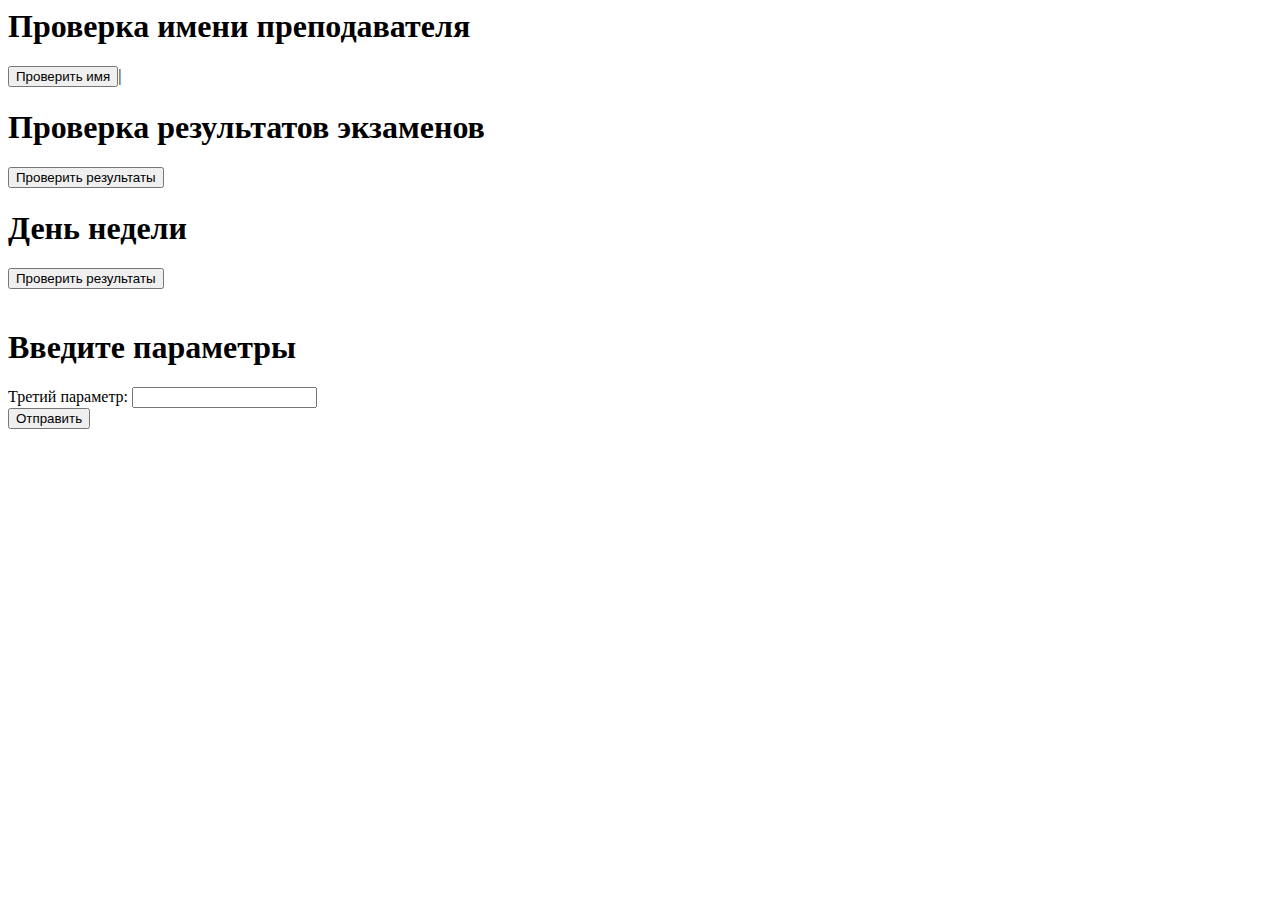
<file: JS/Лаба 1/index.html>
<html lang="ru">
<head>
    <meta charset="UTF-8">
    <meta name="viewport" content="width=device-width, initial-scale=1.0">
    <script src = "LAB1_SIAP_HTML.js"></script>
</head>
<body>
    <h1>Проверка имени преподавателя</h1>
    <button onclick="checkTeacherName()">Проверить имя</button>|
    <h1>Проверка результатов экзаменов</h1>
    <button onclick="checkExams()">Проверить результаты</button>
    <h1>День недели</h1>
    <button onclick="getDayOfWeekArray()">Проверить результаты</button>
    <br><br>
    <h1>Введите параметры</h1>
    <form id="paramForm">
        <label for="param3">Третий параметр:</label>
        <input type="text" id="param3" name="param3" required>
        <br>
        <button type="submit">Отправить</button>
    </form>
    <p id="result"></p>
</body>
</html>
</file>
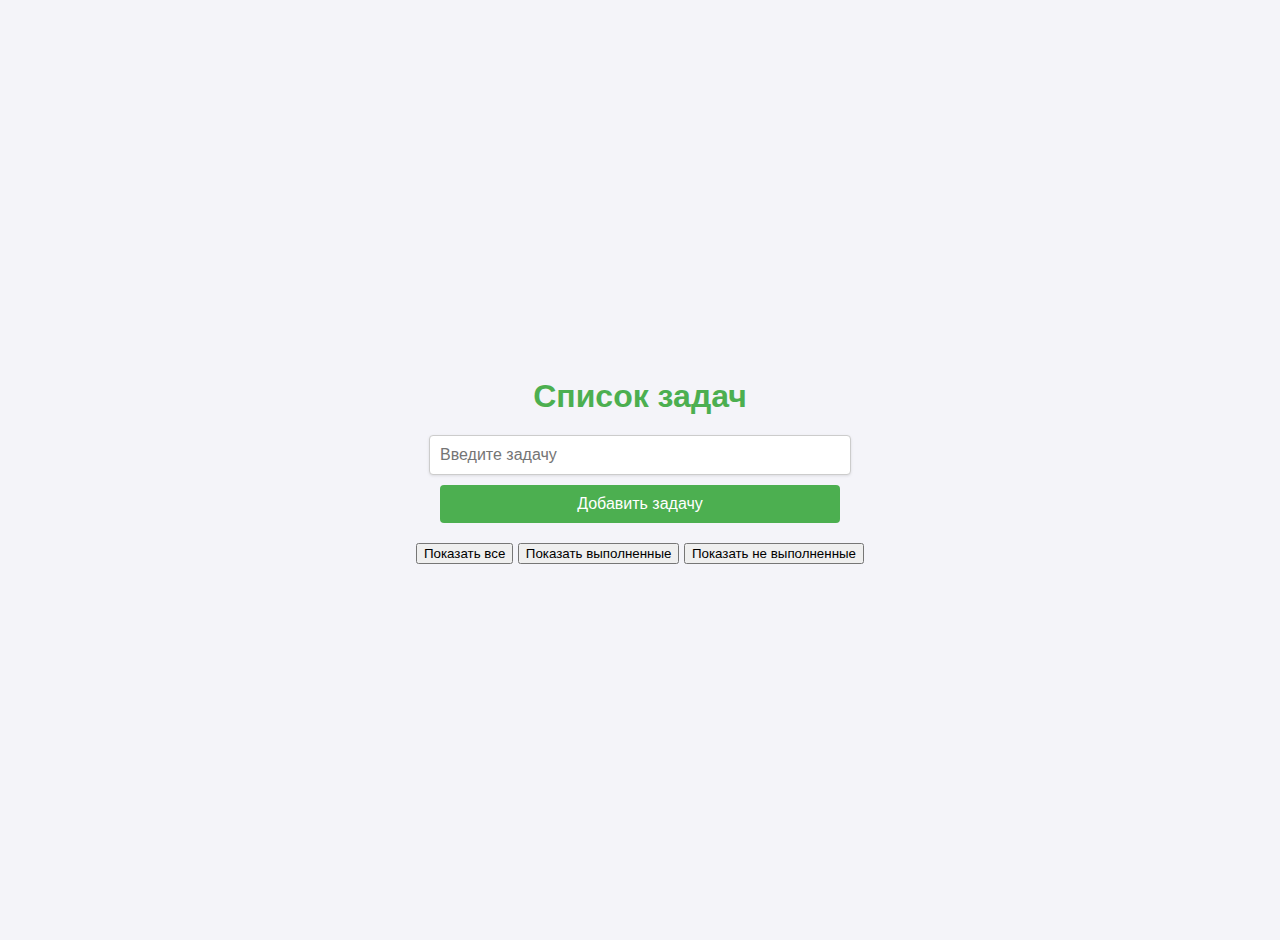
<file: JS/Лаба 13/Index.html>
<!DOCTYPE html>
<html lang="ru">
<head>
    <meta charset="UTF-8">
    <meta name="viewport" content="width=device-width, initial-scale=1.0">
    <title>Todolist</title>
    <style>
        /* Основные стили для страницы */
        body {
            font-family: Arial, sans-serif;
            background-color: #f4f4f9;
            color: #333;
            padding: 20px;
            display: flex;
            justify-content: center;
            align-items: center;
            min-height: 100vh;
            flex-direction: column; /* Вертикальное выравнивание */
            margin: 0;
        }

        h1 {
            text-align: center;
            font-size: 2rem;
            margin-bottom: 20px;
            color: #4CAF50;
        }

        /* Контейнер для ввода задачи и кнопки */
        #task-input {
            width: 100%;
            max-width: 400px;
            padding: 10px;
            font-size: 1rem;
            margin: 0 auto 10px;
            display: block;
            border: 1px solid #ccc;
            border-radius: 4px;
            box-shadow: 0 1px 3px rgba(0, 0, 0, 0.1);
        }

        #add-button {
            width: 100%;
            max-width: 400px;
            padding: 10px;
            font-size: 1rem;
            background-color: #4CAF50;
            color: white;
            border: none;
            border-radius: 4px;
            cursor: pointer;
            transition: background-color 0.3s ease;
            margin-bottom: 20px;
        }

        #add-button:hover {
            background-color: #45a049;
        }

        /* Контейнер для фильтров и списка задач */
        #filters-container {
            text-align: center;
            margin-bottom: 20px;
        }

        #task-list-container {
            width: 100%;
            max-width: 500px;
            margin: 0 auto;
        }

        .task-item {
            display: flex;
            align-items: center;
            justify-content: space-between;
            padding: 10px;
            background-color: #fff;
            margin-bottom: 10px;
            border-radius: 4px;
            box-shadow: 0 1px 3px rgba(0, 0, 0, 0.1);
        }

        .task-item input[type="checkbox"] {
            margin-right: 10px;
        }

        .task-item button {
            background-color: #f44336;
            color: white;
            border: none;
            padding: 5px 10px;
            font-size: 1rem;
            cursor: pointer;
            border-radius: 4px;
            transition: background-color 0.3s ease;
        }

        .task-item button:hover {
            background-color: #d32f2f;
        }

        .task-item button.edit-btn {
            background-color: #4CAF50;
        }

        .task-item button.edit-btn:hover {
            background-color: #45a049;
        }

    </style>
</head>
<body>

    <h1>Список задач</h1>

    <input type="text" id="task-input" placeholder="Введите задачу" />
    <button id="add-button">Добавить задачу</button>

    <div id="filters-container">
        <button id="show-all">Показать все</button>
        <button id="show-completed">Показать выполненные</button>
        <button id="show-pending">Показать не выполненные</button>
    </div>

    <div id="task-list-container"></div>

    <script>
        class Task {
            static id_value = 1;
            constructor(name_task, ready) {
                this.id = Task.id_value;
                Task.id_value++;
                this.name_task = name_task;
                this.ready = ready || "не выполнено"; // Если статус не передан, ставим "не выполнено"
            }

            get name_task_getter() {
                return this.name_task;
            }

            get ready_getter() {
                return this.ready;
            }

            set name_task_setter(value) {
                this.name_task = value;
            }

            set ready_setter(value) {
                if (value === "выполнено" || value === "не выполнено") {
                    this.ready = value;
                } else {
                    throw new Error("Не корректный статус задачи");
                }
            }
        }

        class Todolist {
            constructor(listName) {
                this.listName = listName;
                this.tasks = [];
            }

            addTask(task) {
                if (task instanceof Task) {
                    this.tasks.push(task);
                } else {
                    throw new Error("Можно добавлять только объекты класса Task");
                }
            }

            filterTasksByStatus(status) {
                if (status !== "выполнено" && status !== "не выполнено") {
                    throw new Error("Некорректный статус для фильтрации");
                }
                return this.tasks.filter((task) => task.ready === status);
            }

            removeTask(taskId) {
                this.tasks = this.tasks.filter(task => task.id !== taskId);
            }

            toggleTaskStatus(taskId) {
                const task = this.tasks.find(task => task.id === taskId);
                if (task) {
                    task.ready = task.ready === "выполнено" ? "не выполнено" : "выполнено";
                }
            }
        }

        const todolist = new Todolist("Мой список задач");
        const taskInput = document.getElementById('task-input');
        const addButton = document.getElementById('add-button');
        const taskListContainer = document.getElementById('task-list-container');

        // Функция для отображения списка задач
        function displayTasks() {
            taskListContainer.innerHTML = "";
            todolist.tasks.forEach(task => {
                const taskElement = document.createElement("div");
                taskElement.classList.add("task-item");

                const taskCheckbox = document.createElement("input");
                taskCheckbox.type = "checkbox";
                taskCheckbox.checked = task.ready === "выполнено";
                taskCheckbox.addEventListener("change", () => {
                    todolist.toggleTaskStatus(task.id);
                    displayTasks();
                });

                const taskName = document.createElement("span");
                taskName.textContent = task.name_task + task.id;

                const editButton = document.createElement("button");
                editButton.classList.add("edit-btn");
                editButton.textContent = "Редактировать";
                editButton.addEventListener("click", () => {
                    const newName = prompt("Измените название задачи:", task.name_task);
                    if (newName) {
                        task.name_task_setter = newName;
                        displayTasks();
                    }
                });

                const deleteButton = document.createElement("button");
                deleteButton.textContent = "Удалить";
                deleteButton.addEventListener("click", () => {
                    todolist.removeTask(task.id);
                    displayTasks();
                });

                taskElement.appendChild(taskCheckbox);
                taskElement.appendChild(taskName);
                taskElement.appendChild(editButton);
                taskElement.appendChild(deleteButton);
                taskListContainer.appendChild(taskElement);
            });
        }

        addButton.addEventListener("click", () => {
            const taskName = taskInput.value.trim();
            if (taskName) {
                const newTask = new Task(taskName);
                todolist.addTask(newTask);
                taskInput.value = "";
                displayTasks();
            }
        });

        // Фильтрация задач
        document.getElementById('show-all').addEventListener('click', () => {
            displayTasks();
        });

        document.getElementById('show-completed').addEventListener('click', () => {
            const completedTasks = todolist.filterTasksByStatus("выполнено");
            taskListContainer.innerHTML = "";
            completedTasks.forEach(task => {
                const taskElement = document.createElement("div");
                taskElement.classList.add("task-item");
                taskElement.textContent = task.name_task;
                taskListContainer.appendChild(taskElement);
            });
        });

        document.getElementById('show-pending').addEventListener('click', () => {
            const pendingTasks = todolist.filterTasksByStatus("не выполнено");
            taskListContainer.innerHTML = "";
            pendingTasks.forEach(task => {
                const taskElement = document.createElement("div");
                taskElement.classList.add("task-item");
                taskElement.textContent = task.name_task;
                taskListContainer.appendChild(taskElement);
            });
        });
    </script>

</body>
</html>
</file>
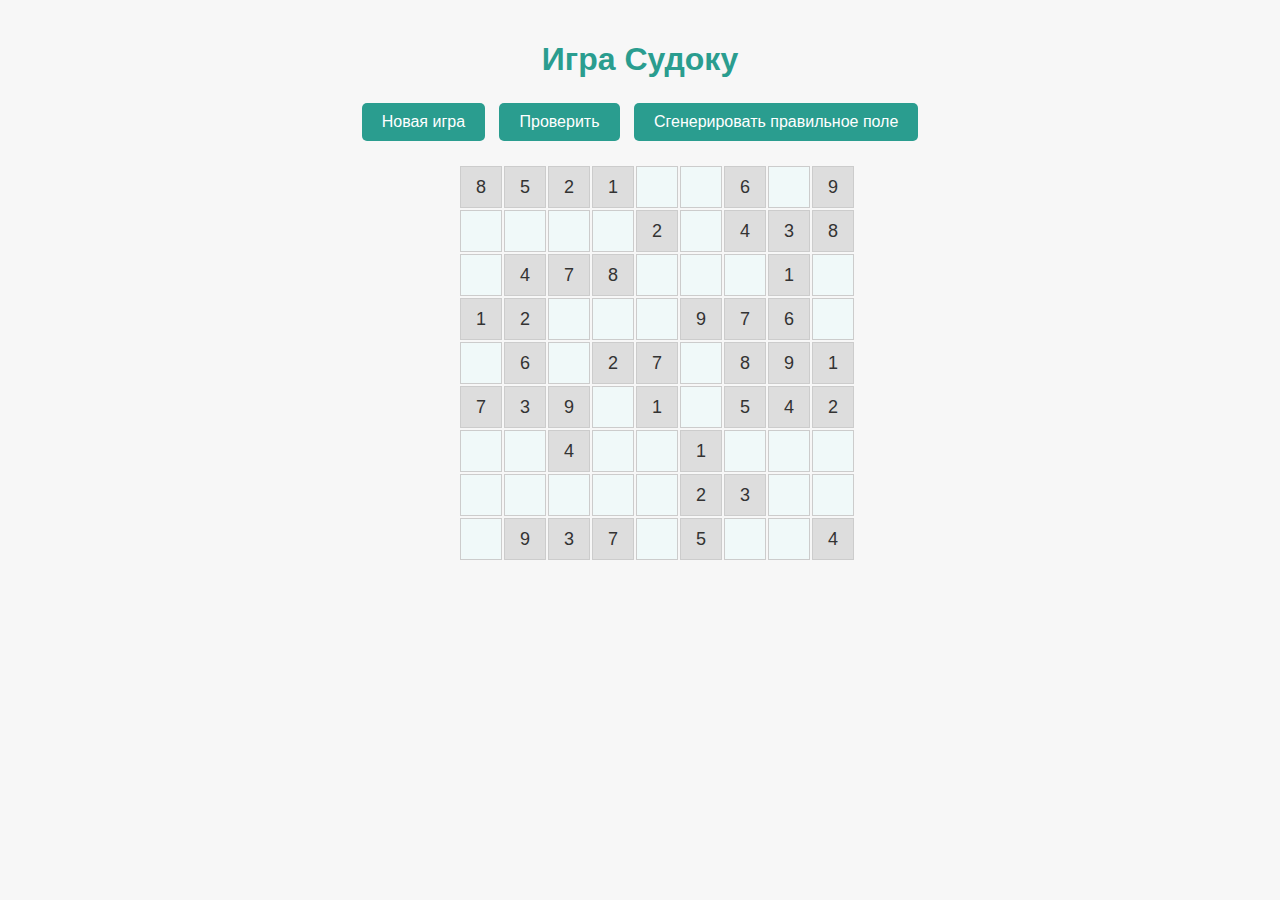
<file: JS/Лаба 14/Index.html>
<!DOCTYPE html>
<html lang="ru">
<head>
  <meta charset="UTF-8">
  <meta name="viewport" content="width=device-width, initial-scale=1.0">
  <title>Игра Судоку</title>
  <link rel="stylesheet" href="style.css">
</head>
<body>
  <h1>Игра Судоку</h1>
  <div id="controls">
    <button id="newGameButton">Новая игра</button>
    <button id="checkButton">Проверить</button> 
    <button id="generateFullBoardButton">Сгенерировать правильное поле</button>
  </div>
  <div id="gameContainer"></div>
  <p id="message"></p>

  <script src="script.js"></script>
</body>
</html>
</file>
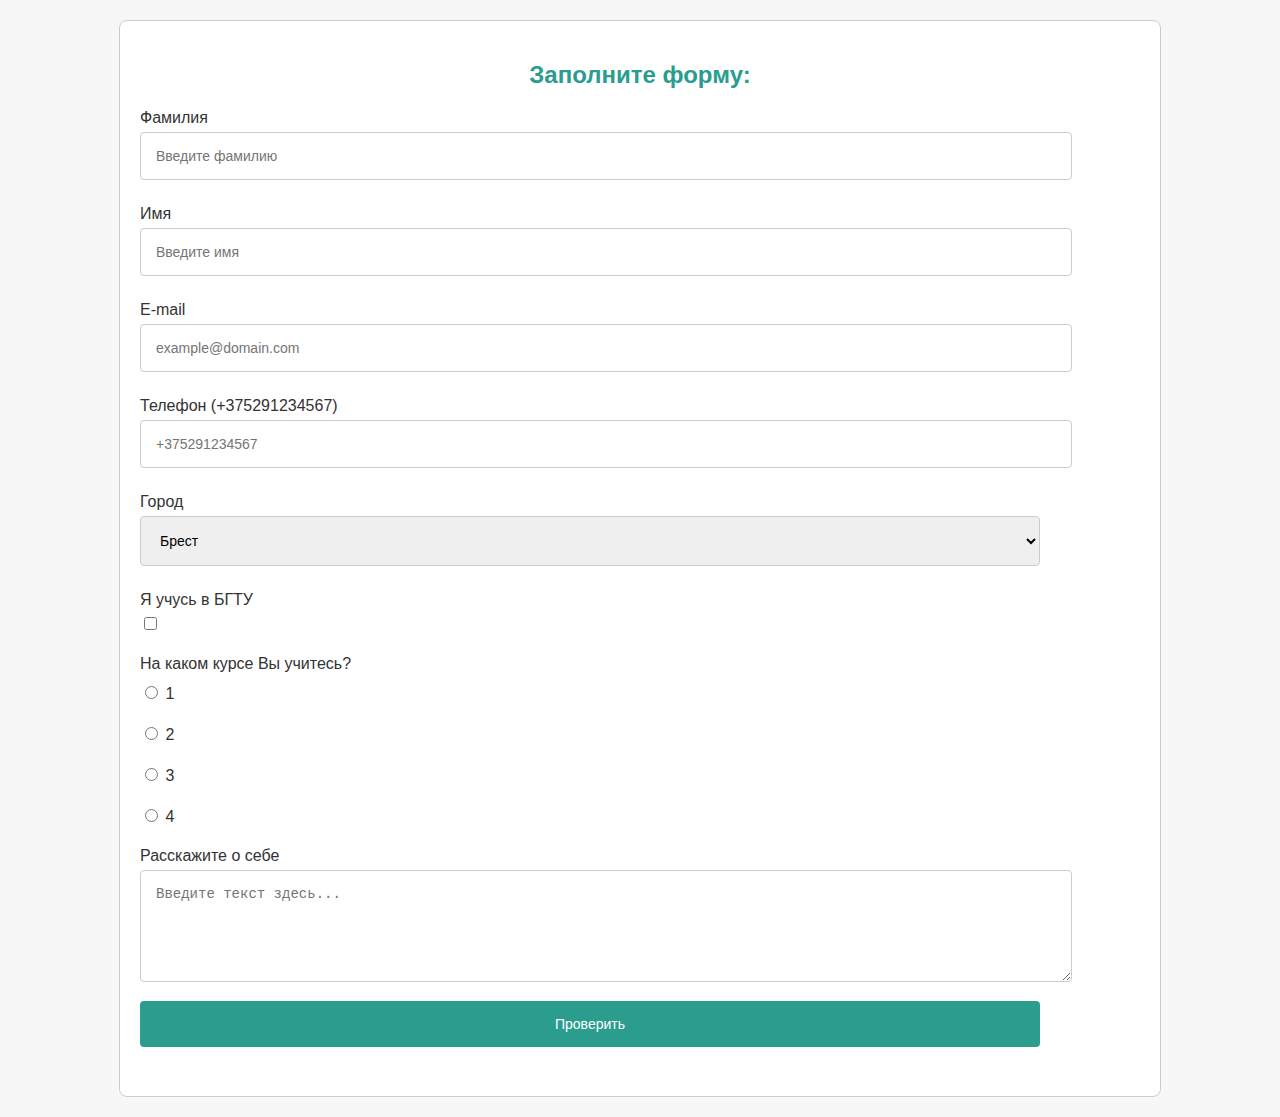
<file: JS/Лаба15/index.html>
<!DOCTYPE html>
<html lang="ru">
<head>
  <meta charset="UTF-8">
  <meta name="viewport" content="width=device-width, initial-scale=1.0">
  <title>Форма регистрации</title>
  <link rel="stylesheet" href="style.css">
</head>
<body>
  <form id="registrationForm">
    <h2>Заполните форму:</h2>

    <label for="lastName">Фамилия</label>
    <input type="text" id="lastName" name="lastName" placeholder="Введите фамилию" required>

    <label for="firstName">Имя</label>
    <input type="text" id="firstName" name="firstName" placeholder="Введите имя" required>

    <label for="email">E-mail</label>
    <input type="email" id="email" name="email" placeholder="example@domain.com" required>

    <label for="phone">Телефон (+375291234567)</label>
    <input type="tel" id="phone" name="phone" placeholder="+375291234567" pattern="\+375(25|29|33|44)\d{7}" required>

    <label for="city">Город</label>
    <select id="city" name="city" required>
      <option value="Брест">Брест</option>
      <option value="Минск">Минск</option>
      <option value="Гродно">Гродно</option>
      <option value="Гомель">Гомель</option>
      <option value="Витебск">Витебск</option>
    </select>

    <label for="study">Я учусь в БГТУ</label>
    <input type="checkbox" id="study" name="study">

    <label>На каком курсе Вы учитесь?</label>
    <div>
      <label><input type="radio" name="course" value="1" required> 1</label>
      <label><input type="radio" name="course" value="2"> 2</label>
      <label><input type="radio" name="course" value="3"> 3</label>
      <label><input type="radio" name="course" value="4"> 4</label>
    </div>

    <label for="about">Расскажите о себе</label>
    <textarea id="about" name="about" placeholder="Введите текст здесь..." rows="5" required></textarea>

    <button onclick="ShowAlert()">Проверить</button>
    <p id="message"></p>
  </form>

  <script src="script.js"></script>
</body>
</html>
</file>
<file: JS/Лаба 14/style.css>
body {
    font-family: Arial, sans-serif;
    background-color: #f7f7f7;
    color: #333;
    text-align: center;
    margin: 0;
    padding: 20px;
}

h1 {
    color: #2a9d8f;
    margin-bottom: 20px;
}

#controls {
    margin-bottom: 20px;
}

button {
    padding: 10px 20px;
    font-size: 16px;
    border: none;
    border-radius: 5px;
    cursor: pointer;
    margin: 5px;
    background-color: #2a9d8f;
    color: white;
}

button:hover {
    background-color: #21867a;
}

#gameContainer {
    display: grid;
    grid-template-columns: repeat(9, 1fr);
    gap: 2px;
    margin: 0 auto;
    max-width: 360px;
}

.cell {
    width: 40px;
    height: 40px;
    font-size: 18px;
    text-align: center;
    line-height: 40px;
    border: 1px solid #ccc;
    background-color: #fff;
}

.cell[contenteditable="true"] {
    background-color: #f0f9f9;
}

.cell.fixed {
    background-color: #ddd;
}

#message {
    margin-top: 20px;
    font-size: 18px;
    color: #ff3300;
}
</file>
<file: JS/Лаба15/style.css>
body {
    font-family: Arial, sans-serif;
    background-color: #f7f7f7;
    color: #333;
    margin: 0;
    padding: 20px;
  }
  
  form {
    max-width: 1000px;
    margin: 0 auto;
    padding: 20px;
    border: 1px solid #ccc;
    background-color: #fff;
    border-radius: 8px;
  }
  
  h2 {
    text-align: center;
    color: #2a9d8f;
  }
  
  label {
    display: block;
    margin: 10px 0 5px;
  }
  
  input, select, textarea, button {
    width: 90%;
    padding: 15px;
    margin-bottom: 15px;
    border: 1px solid #ccc;
    border-radius: 4px;
    font-size: 14px;
  }
  
  input[type="checkbox"], input[type="radio"] {
    width: auto;
  }
  
  button {
    background-color: #2a9d8f;
    color: white;
    border: none;
    cursor: pointer;
  }
  
  button:hover {
    background-color: #21867a;
  }
  
  #message {
    margin-top: 10px;
    font-size: 14px;
    color: red;
    text-align: center;
  }
</file>
